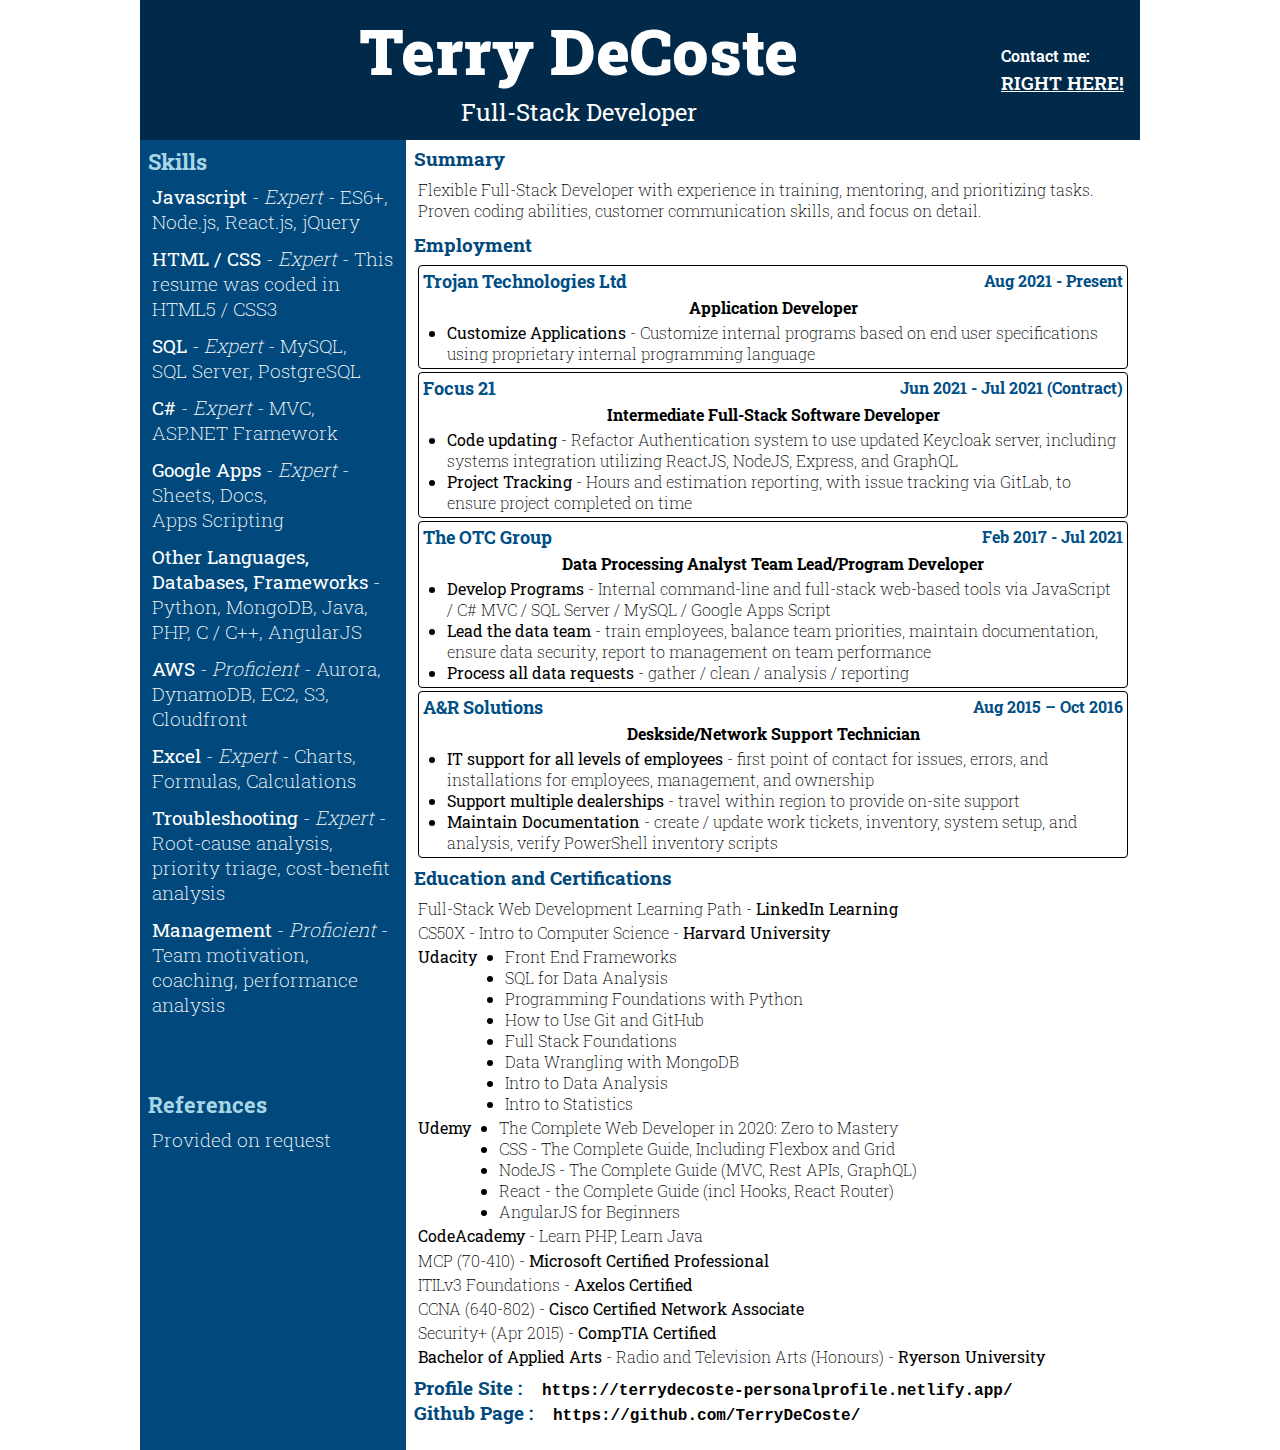
<file: index.html>
<!DOCTYPE html>
<html lang="en">
<head>
    <meta charset="UTF-8">
    <meta http-equiv="X-UA-Compatible" content="IE=edge">
    <meta name="viewport" content="width=device-width, initial-scale=1.0">
    <link rel="preconnect" href="https://fonts.gstatic.com">
    <link href="https://fonts.googleapis.com/css2?family=Roboto+Slab:wght@300;400;500;700&display=swap" rel="stylesheet">
    <link href="style.css" rel="stylesheet" />
    <title>Terry DeCoste's Resume Page</title>
</head>
<body>
    <header>
        <div id="nameArea">
            <h1 id="name">Terry DeCoste</h1>
            <h6 id="title">Full-Stack Developer</h6>
        </div>
        <div id="contactArea">
            <p id="contactMeArea">Contact me:</p>
            <p><a id="contactMeLink" href="https://terrydecoste-personalprofile.netlify.app/contact">RIGHT HERE!</a></p>
        </div>
    </header>
    <main>
        <div id="leftColumn">
            <div id="skills">
                <h3>Skills</h3>
                <ul>
                    <li><span class="skillTitle">Javascript</span> - <span class="skillLevel">Expert</span> - ES6+, Node.js, React.js, jQuery</li>
                    <li><span class="skillTitle">HTML / CSS</span> - <span class="skillLevel">Expert</span> - This resume was coded in HTML5&nbsp;/&nbsp;CSS3</li>
                    <li><span class="skillTitle">SQL</span> - <span class="skillLevel">Expert</span> - MySQL, SQL&nbsp;Server, PostgreSQL</li>
                    <li><span class="skillTitle">C#</span> - <span class="skillLevel">Expert</span> - MVC, ASP.NET Framework</li>
                    <li><span class="skillTitle">Google Apps</span> - <span class="skillLevel">Expert</span> - Sheets, Docs, Apps&nbsp;Scripting</li>
                    <li><span class="skillTitle">Other Languages, Databases, Frameworks</span> - Python, MongoDB, Java, PHP, C&nbsp;/&nbsp;C++, AngularJS</li>
                    <li><span class="skillTitle">AWS</span> - <span class="skillLevel">Proficient</span> - Aurora, DynamoDB, EC2, S3, Cloudfront</li>
                    <li><span class="skillTitle">Excel</span> - <span class="skillLevel">Expert</span> - Charts, Formulas, Calculations</li>
                    <li><span class="skillTitle">Troubleshooting</span> - <span class="skillLevel">Expert</span> - Root-cause analysis, priority triage, cost-benefit analysis</li>
                    <li><span class="skillTitle">Management</span> - <span class="skillLevel">Proficient</span> - Team motivation, coaching, performance analysis</li>
                </ul>
            </div>
            <div id="references">
                <h3>References</h3>
                <ul id="referenceBox"></ul>
            </div>
        </div>
        <div id="rightColumn">
            <div id="summary">
                <h3>Summary</h3>
                <p>Flexible Full-Stack Developer with experience in training, mentoring, and prioritizing tasks.  
                    Proven coding abilities, customer communication skills, and focus on detail.
                </p>
            </div>
            <div id="employment">
                <h3>Employment</h3>
                <ul>
                    <li class="employmentBox">
                        <div class="employmentHeader">
                            <h5>Trojan Technologies Ltd</h5>
                            <div class="employmentDates">Aug 2021 - Present</div>
                        </div>
                        <div class="employmentTitle">Application Developer</div>
                        <ul class="employmentDutiesList">
                            <li><span class="employmentDutiesTitle">Customize Applications</span> - Customize internal programs based on end user specifications using proprietary internal programming language</li>
                        </ul>
                    </li>
                    <li class="employmentBox">
                        <div class="employmentHeader">
                            <h5>Focus 21</h5>
                            <div class="employmentDates">Jun 2021 - Jul 2021 (Contract)</div>
                        </div>
                        <div class="employmentTitle">Intermediate Full-Stack Software Developer</div>
                        <ul class="employmentDutiesList">
                            <li><span class="employmentDutiesTitle">Code updating</span> - Refactor Authentication system to use updated Keycloak server, including systems integration utilizing ReactJS, NodeJS, Express, and GraphQL</li>
                            <li><span class="employmentDutiesTitle">Project Tracking</span> - Hours and estimation reporting, with issue tracking via GitLab, to ensure project completed on time</li>
                        </ul>
                    </li>
                    <li class="employmentBox">
                        <div class="employmentHeader">
                            <h5>The OTC Group</h5>
                            <div class="employmentDates">Feb 2017 - Jul 2021</div>
                        </div>
                        <div class="employmentTitle">Data Processing Analyst Team Lead/Program Developer</div>
                        <ul class="employmentDutiesList">
                            <li><span class="employmentDutiesTitle">Develop Programs</span> - Internal command-line and full-stack web-based tools via JavaScript / C#&nbsp;MVC / SQL&nbsp;Server / MySQL / Google&nbsp;Apps&nbsp;Script</li>
                            <li><span class="employmentDutiesTitle">Lead the data team</span> - train employees, balance team priorities, maintain documentation, ensure data security, report to management on team performance</li>
                            <li><span class="employmentDutiesTitle">Process all data requests</span> - gather / clean / analysis / reporting</li>
                        </ul>
                    </li>
                    <li class="employmentBox">
                        <div class="employmentHeader">
                            <h5>A&R Solutions</h5>
                            <div class="employmentDates">Aug 2015 – Oct 2016</div>
                        </div>
                        <div class="employmentTitle">Deskside/Network Support Technician</div>
                        <ul class="employmentDutiesList">
                            <li><span class="employmentDutiesTitle">IT support for all levels of employees</span> - first point of contact for issues, errors, and installations for employees, management, and ownership</li>
                            <li><span class="employmentDutiesTitle">Support multiple dealerships</span> - travel within region to provide on-site support</li>
                            <li><span class="employmentDutiesTitle">Maintain Documentation</span> - create / update work tickets, inventory, system setup, and analysis, verify PowerShell inventory scripts</li>
                        </ul>
                    </li>
                </ul>
            </div>
            <div id="education">
                <h3>Education and Certifications</h3>
                <ul>
                    <li>Full-Stack Web Development Learning Path - <b>LinkedIn&nbsp;Learning</b></li>
                    <li>CS50X - Intro to Computer Science - <b>Harvard&nbsp;University</b></li>
                    <li style="display: flex;"><b>Udacity</b> 
                        <ul class="educationList">
                            <li>Front End Frameworks</li>
                            <li>SQL for Data Analysis</li>
                            <li>Programming Foundations with Python</li>
                            <li>How to Use Git and GitHub</li>
                            <li>Full Stack Foundations</li>
                            <li>Data Wrangling with MongoDB</li>
                            <li>Intro to Data Analysis</li>
                            <li>Intro to Statistics</li>
                        </ul>
                    <li style="display: flex;"><b>Udemy</b>
                        <ul class="educationList">
                            <li>The Complete Web Developer in 2020: Zero to Mastery</li>
                            <li>CSS - The Complete Guide, Including Flexbox and Grid</li>
                            <li>NodeJS - The Complete Guide (MVC, Rest APIs, GraphQL)</li>
                            <li>React - the Complete Guide (incl Hooks, React Router)</li>
                            <li>AngularJS for Beginners</li>
                        </ul>
                    </li>
                    <li><b>CodeAcademy</b> - Learn PHP, Learn Java</li>
                    <li>MCP (70-410) - <b>Microsoft Certified Professional</b></li>
                    <li>ITILv3 Foundations - <b>Axelos Certified</b></li>
                    <li>CCNA (640-802) - <b>Cisco Certified Network Associate</b></li>
                    <li>Security+ (Apr 2015) - <b>CompTIA Certified</b></li>
                    <li><b>Bachelor of Applied Arts</b> - Radio and Television Arts (Honours) - <b>Ryerson&nbsp;University</b></li>
                </ul>
            </div>
            <div id="siteLinks">
                <div class="siteLink">
                    <h3>Profile Site :</h3>
                    <b>https://terrydecoste-personalprofile.netlify.app/</b>
                </div>
                <div class="siteLink">
                    <h3>Github Page :</h3>
                    <b>https://github.com/TerryDeCoste/</b>
                </div>
            </div>
        </div>
    </main>

    <!-- Include the references by script to protected Personally Identifiable Information (PII) -->
    <script type="module" src="references.mjs"></script>
</body>
</html>
</file>
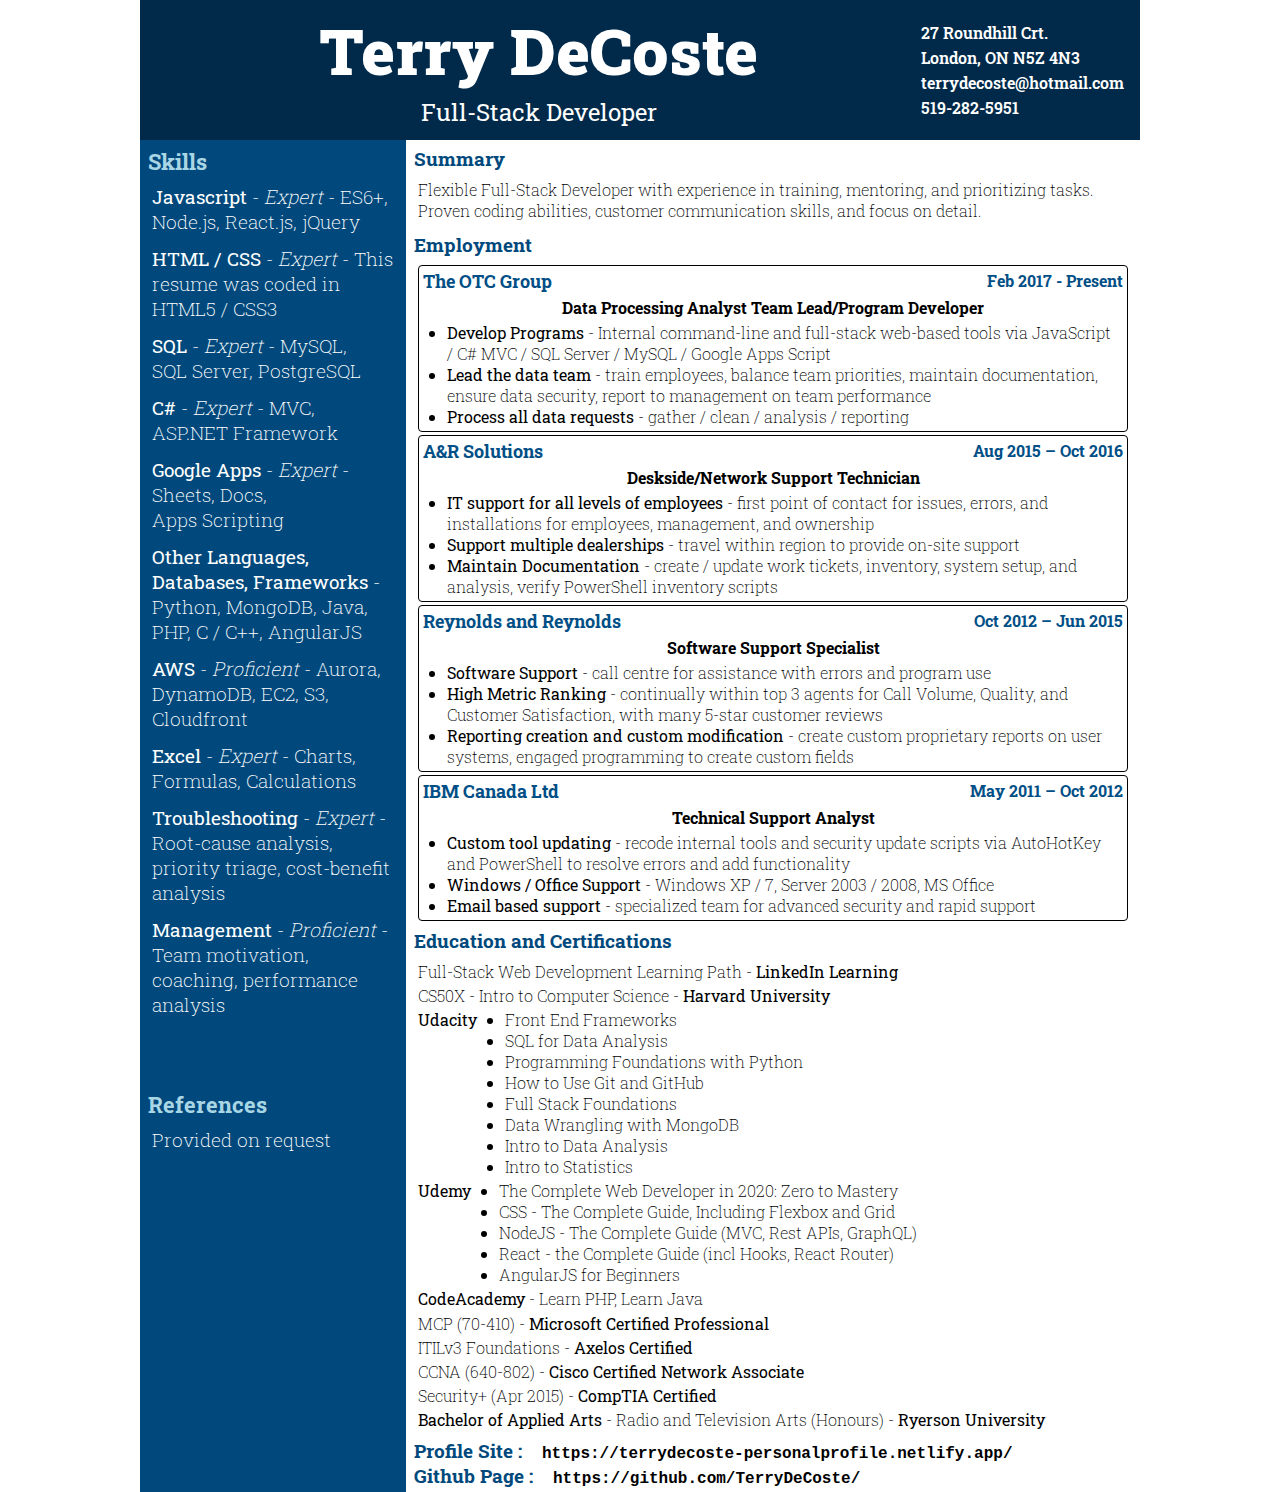
<file: resume.html>
<!DOCTYPE html>
<html lang="en">
<head>
    <meta charset="UTF-8">
    <meta http-equiv="X-UA-Compatible" content="IE=edge">
    <meta name="viewport" content="width=device-width, initial-scale=1.0">
    <link rel="preconnect" href="https://fonts.gstatic.com">
    <link href="https://fonts.googleapis.com/css2?family=Roboto+Slab:wght@300;400;500;700&display=swap" rel="stylesheet">
    <link href="style.css" rel="stylesheet" />
    <title>Terry DeCoste's Resume Page</title>
</head>
<body>
    <header>
        <div id="nameArea">
            <h1 id="name">Terry DeCoste</h1>
            <h6 id="title">Full-Stack Developer</h6>
        </div>
        <div id="contactArea">
            <p id="addr1">27 Roundhill Crt.</p>
            <p id="addr2">London, ON  N5Z 4N3</p>
            <p id="email">terrydecoste@hotmail.com</p>
            <p id="phone">519-282-5951</p>
        </div>
    </header>
    <main>
        <div id="leftColumn">
            <div id="skills">
                <h3>Skills</h3>
                <ul>
                    <li><span class="skillTitle">Javascript</span> - <span class="skillLevel">Expert</span> - ES6+, Node.js, React.js, jQuery</li>
                    <li><span class="skillTitle">HTML / CSS</span> - <span class="skillLevel">Expert</span> - This resume was coded in HTML5&nbsp;/&nbsp;CSS3</li>
                    <li><span class="skillTitle">SQL</span> - <span class="skillLevel">Expert</span> - MySQL, SQL&nbsp;Server, PostgreSQL</li>
                    <li><span class="skillTitle">C#</span> - <span class="skillLevel">Expert</span> - MVC, ASP.NET Framework</li>
                    <li><span class="skillTitle">Google Apps</span> - <span class="skillLevel">Expert</span> - Sheets, Docs, Apps&nbsp;Scripting</li>
                    <li><span class="skillTitle">Other Languages, Databases, Frameworks</span> - Python, MongoDB, Java, PHP, C&nbsp;/&nbsp;C++, AngularJS</li>
                    <li><span class="skillTitle">AWS</span> - <span class="skillLevel">Proficient</span> - Aurora, DynamoDB, EC2, S3, Cloudfront</li>
                    <li><span class="skillTitle">Excel</span> - <span class="skillLevel">Expert</span> - Charts, Formulas, Calculations</li>
                    <li><span class="skillTitle">Troubleshooting</span> - <span class="skillLevel">Expert</span> - Root-cause analysis, priority triage, cost-benefit analysis</li>
                    <li><span class="skillTitle">Management</span> - <span class="skillLevel">Proficient</span> - Team motivation, coaching, performance analysis</li>
                </ul>
            </div>
            <div id="references">
                <h3>References</h3>
                <ul id="referenceBox"></ul>
            </div>
        </div>
        <div id="rightColumn">
            <div id="summary">
                <h3>Summary</h3>
                <p>Flexible Full-Stack Developer with experience in training, mentoring, and prioritizing tasks.  
                    Proven coding abilities, customer communication skills, and focus on detail.
                </p>
            </div>
            <div id="employment">
                <h3>Employment</h3>
                <ul>
                    <li class="employmentBox">
                        <div class="employmentHeader">
                            <h5>The OTC Group</h5>
                            <div class="employmentDates">Feb 2017 - Present</div>
                        </div>
                        <div class="employmentTitle">Data Processing Analyst Team Lead/Program Developer</div>
                        <ul class="employmentDutiesList">
                            <li><span class="employmentDutiesTitle">Develop Programs</span> - Internal command-line and full-stack web-based tools via JavaScript / C#&nbsp;MVC / SQL&nbsp;Server / MySQL / Google&nbsp;Apps&nbsp;Script</li>
                            <li><span class="employmentDutiesTitle">Lead the data team</span> - train employees, balance team priorities, maintain documentation, ensure data security, report to management on team performance</li>
                            <li><span class="employmentDutiesTitle">Process all data requests</span> - gather / clean / analysis / reporting</li>
                        </ul>
                    </li>
                    <li class="employmentBox">
                        <div class="employmentHeader">
                            <h5>A&R Solutions</h5>
                            <div class="employmentDates">Aug 2015 – Oct 2016</div>
                        </div>
                        <div class="employmentTitle">Deskside/Network Support Technician</div>
                        <ul class="employmentDutiesList">
                            <li><span class="employmentDutiesTitle">IT support for all levels of employees</span> - first point of contact for issues, errors, and installations for employees, management, and ownership</li>
                            <li><span class="employmentDutiesTitle">Support multiple dealerships</span> - travel within region to provide on-site support</li>
                            <li><span class="employmentDutiesTitle">Maintain Documentation</span> - create / update work tickets, inventory, system setup, and analysis, verify PowerShell inventory scripts</li>
                        </ul>
                    </li>
                    <li class="employmentBox">
                        <div class="employmentHeader">
                            <h5>Reynolds and Reynolds</h5>
                            <div class="employmentDates">Oct 2012 – Jun 2015</div>
                        </div>
                        <div class="employmentTitle">Software Support Specialist</div>
                        <ul class="employmentDutiesList">
                            <li><span class="employmentDutiesTitle">Software Support</span> - call centre for assistance with errors and program use</li>
                            <li><span class="employmentDutiesTitle">High Metric Ranking</span> - continually within top 3 agents for Call Volume, Quality, and Customer Satisfaction, with many 5-star customer reviews</li>
                            <li><span class="employmentDutiesTitle">Reporting creation and custom modification</span> - create custom proprietary reports on user systems, engaged programming to create custom fields</li>
                        </ul>
                    </li>
                    <li class="employmentBox">
                        <div class="employmentHeader">
                            <h5>IBM Canada Ltd</h5>
                            <div class="employmentDates">May 2011 – Oct 2012</div>
                        </div>
                        <div class="employmentTitle">Technical Support Analyst</div>
                        <ul class="employmentDutiesList">
                            <li><span class="employmentDutiesTitle">Custom tool updating</span> - recode internal tools and security update scripts via AutoHotKey and PowerShell to resolve errors and add functionality</li>
                            <li><span class="employmentDutiesTitle">Windows / Office Support</span> - Windows XP / 7, Server 2003 / 2008, MS Office</li>
                            <li><span class="employmentDutiesTitle">Email based support</span> - specialized team for advanced security and rapid support</li>
                        </ul>
                    </li>
                </ul>
            </div>
            <div id="education">
                <h3>Education and Certifications</h3>
                <ul>
                    <li>Full-Stack Web Development Learning Path - <b>LinkedIn&nbsp;Learning</b></li>
                    <li>CS50X - Intro to Computer Science - <b>Harvard&nbsp;University</b></li>
                    <li style="display: flex;"><b>Udacity</b> 
                        <ul class="educationList">
                            <li>Front End Frameworks</li>
                            <li>SQL for Data Analysis</li>
                            <li>Programming Foundations with Python</li>
                            <li>How to Use Git and GitHub</li>
                            <li>Full Stack Foundations</li>
                            <li>Data Wrangling with MongoDB</li>
                            <li>Intro to Data Analysis</li>
                            <li>Intro to Statistics</li>
                        </ul>
                    <li style="display: flex;"><b>Udemy</b>
                        <ul class="educationList">
                            <li>The Complete Web Developer in 2020: Zero to Mastery</li>
                            <li>CSS - The Complete Guide, Including Flexbox and Grid</li>
                            <li>NodeJS - The Complete Guide (MVC, Rest APIs, GraphQL)</li>
                            <li>React - the Complete Guide (incl Hooks, React Router)</li>
                            <li>AngularJS for Beginners</li>
                        </ul>
                    </li>
                    <li><b>CodeAcademy</b> - Learn PHP, Learn Java</li>
                    <li>MCP (70-410) - <b>Microsoft Certified Professional</b></li>
                    <li>ITILv3 Foundations - <b>Axelos Certified</b></li>
                    <li>CCNA (640-802) - <b>Cisco Certified Network Associate</b></li>
                    <li>Security+ (Apr 2015) - <b>CompTIA Certified</b></li>
                    <li><b>Bachelor of Applied Arts</b> - Radio and Television Arts (Honours) - <b>Ryerson&nbsp;University</b></li>
                </ul>
            </div>
            <div id="siteLinks">
                <div class="siteLink">
                    <h3>Profile Site :</h3>
                    <b>https://terrydecoste-personalprofile.netlify.app/</b>
                </div>
                <div class="siteLink">
                    <h3>Github Page :</h3>
                    <b>https://github.com/TerryDeCoste/</b>
                </div>
            </div>
        </div>
    </main>

    <!-- Include the references by script to protected Personally Identifiable Information (PII) -->
    <script type="module" src="references.mjs"></script>
</body>
</html>
</file>
<file: style.css>
body {
    box-sizing: border-box;
    width: 1000px;
    margin: 0 auto;
    padding: 0;
    height: 1450px;
    display: flex;
    flex-flow: column;
    font-family: 'Roboto Slab', serif;
    font-weight: 200;
    font-size: 1rem;
}
header {
    display: flex;
    flex-flow: row;
    align-items: center;
    margin: 0;
    padding: 0.5rem 1rem;
    font-weight: 600;
    /* background-image: url('./JSBackground_fuzz.png'); 
    background-position: left; 
    background-repeat: no-repeat; 
    background-size: cover; */
    background-color: #012a4a;
    color: #fff;
}
h1 {
    font-size: 4rem;
    font-weight: bolder;
    margin: 0 0.25rem 0.25rem 0.25rem;
}
h3 {
    margin: 0.4rem 0 0.5rem 0;
    color: #01497c;
}
h6 {
    margin: 0.25rem;
    font-weight: lighter;
    font-size: 1.5rem;
}
ul {
    list-style: none;
    padding: 0 0.25rem;
    margin: 0;
}
li {
    margin: 0 0 0.75rem 0;
}
p {
    margin-block-start: 0.25rem;
    margin-block-end: 0.25rem;
}
#nameArea{
    flex-grow: 1;
    text-align: center;
}
#contactMeLink{
    color: white;
    font-size: larger;
}

main {
    display: flex;
    flex-flow: row;
    background-color: white;
    margin: 0;
    height: 100%;
}
#leftColumn{
    flex-grow: 1;
    max-width: 25%;
    background-color: #01497c;
    color: white;
    margin: 0;
    height: 100%;
    padding: 0 0.5rem;
    font-size: 1.2rem;
}
#leftColumn h3{
    color: #a9d6e5;
}
#rightColumn{
    flex-grow: 3;
    padding: 0 0.5rem;
}
#rightColumn>div{
    margin-bottom: 0.25rem;
}
#summary p{
    padding: 0 0 0.25rem 0.25rem;
}

#employment>ul>li{
    margin: 0 0 0.2rem 0;
}
.employmentBox{
    border: 1px solid black;
    border-radius: 0.25rem;
    padding: 0.25rem;
}
.employmentHeader{
    display: flex;
    justify-content: space-between;
    color: #014f86;
    font-weight: bold;
}
.employmentHeader h5 {
    font-size: 1.1rem;
    margin: 0;
}

.employmentTitle{
    font-weight: bold;
    text-align: center;
    margin: 0.25rem 0;
}
.employmentDutiesList{
    list-style: disc;
    padding-left: 1.5rem;
}
.employmentDutiesList li{
    margin: 0;
}
.employmentDutiesTitle {
    font-weight: 400;
}

.skillTitle {
    font-weight: 400;
}
.skillLevel {
    font-style: italic;
}
#references {
    margin-top: 4.5rem;
}


#education>ul>li{
    margin: 0 0 0.2rem 0;
}

.educationList {
    display: inline-block;
    list-style: disc;
    margin-left: 1.5rem;
}
.educationList>li{
    margin-bottom: 0;
}

#siteLinks {
    margin-top: 0.5rem;
}
.siteLink h3 {
    display: inline-block; 
    margin: 0 1rem 0 0;
}
.siteLink b {
    font-family: 'Courier New', sans;
    font-weight: bold;
}
</file>
